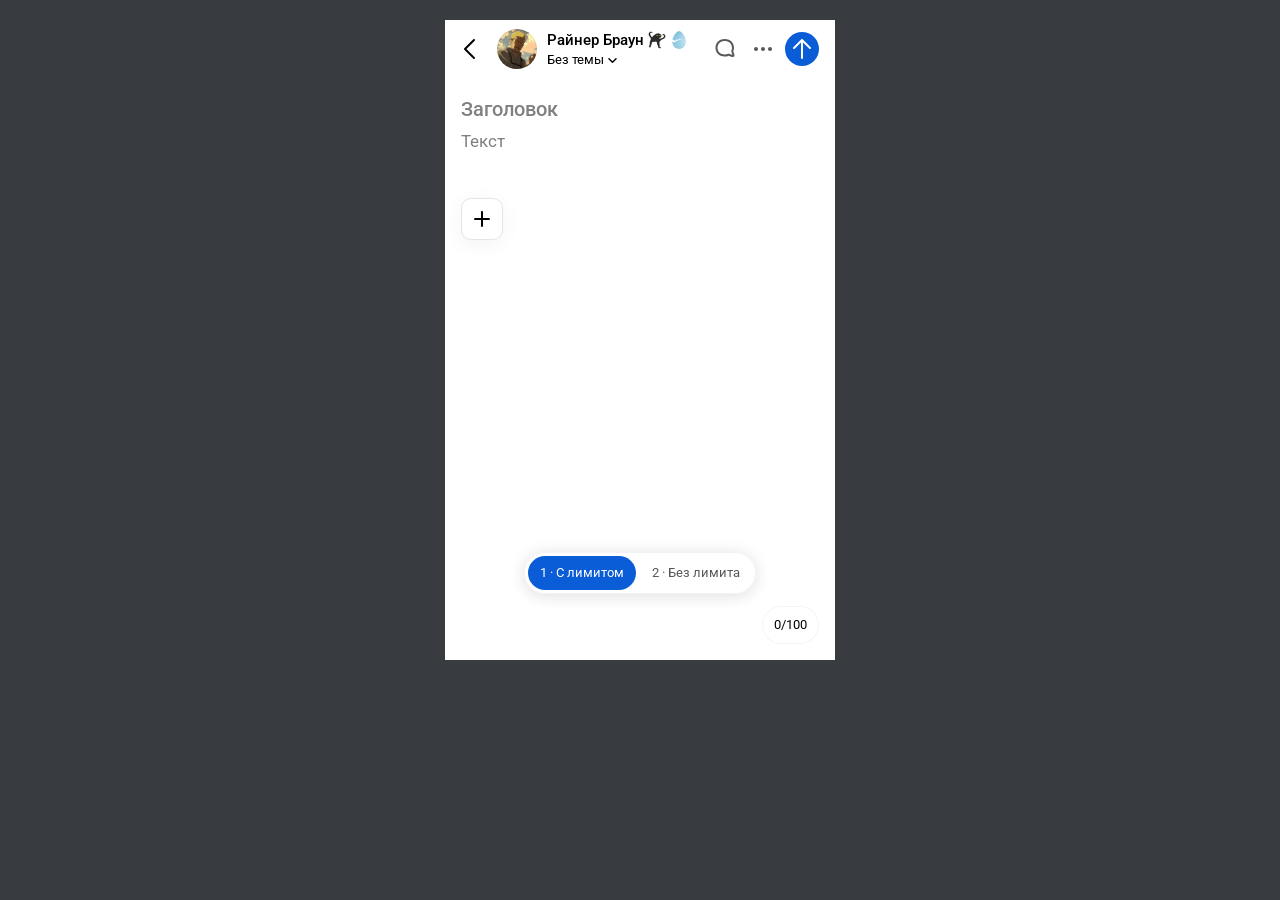
<file: responsive-preview.html>
<!doctype html><html lang="ru"><meta charset="utf-8"><title>Проверка мобильного редактора</title><style>body{margin:0;background:#383b40;display:flex;justify-content:center;padding:20px}iframe{width:390px;height:640px;border:0;background:white}</style><iframe src="index.html" title="Редактор — 390 px"></iframe></html>
</file>
